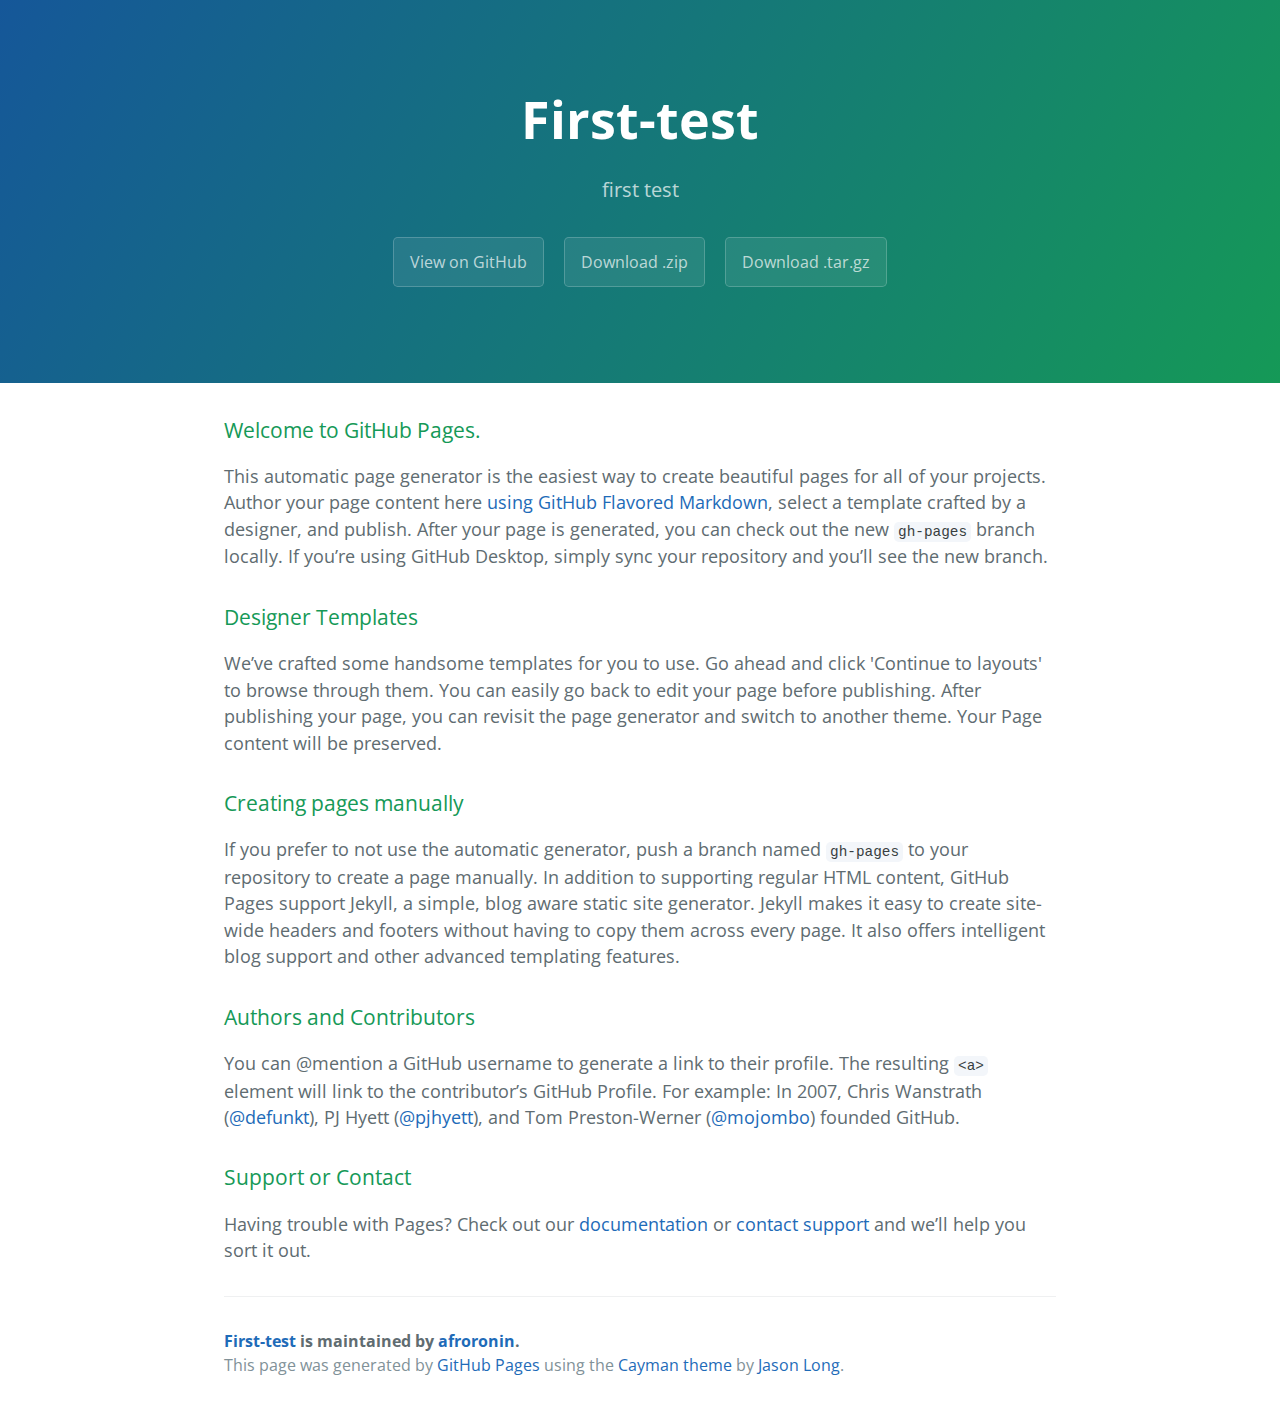
<file: index.html>
<!DOCTYPE html>
<html lang="en-us">
  <head>
    <meta charset="UTF-8">
    <title>First-test by afroronin</title>
    <meta name="viewport" content="width=device-width, initial-scale=1">
    <link rel="stylesheet" type="text/css" href="stylesheets/normalize.css" media="screen">
    <link href='https://fonts.googleapis.com/css?family=Open+Sans:400,700' rel='stylesheet' type='text/css'>
    <link rel="stylesheet" type="text/css" href="stylesheets/stylesheet.css" media="screen">
    <link rel="stylesheet" type="text/css" href="stylesheets/github-light.css" media="screen">
  </head>
  <body>
    <section class="page-header">
      <h1 class="project-name">First-test</h1>
      <h2 class="project-tagline">first test</h2>
      <a href="https://github.com/afroronin/first-test" class="btn">View on GitHub</a>
      <a href="https://github.com/afroronin/first-test/zipball/master" class="btn">Download .zip</a>
      <a href="https://github.com/afroronin/first-test/tarball/master" class="btn">Download .tar.gz</a>
    </section>

    <section class="main-content">
      <h3>
<a id="welcome-to-github-pages" class="anchor" href="#welcome-to-github-pages" aria-hidden="true"><span aria-hidden="true" class="octicon octicon-link"></span></a>Welcome to GitHub Pages.</h3>

<p>This automatic page generator is the easiest way to create beautiful pages for all of your projects. Author your page content here <a href="https://guides.github.com/features/mastering-markdown/">using GitHub Flavored Markdown</a>, select a template crafted by a designer, and publish. After your page is generated, you can check out the new <code>gh-pages</code> branch locally. If you’re using GitHub Desktop, simply sync your repository and you’ll see the new branch.</p>

<h3>
<a id="designer-templates" class="anchor" href="#designer-templates" aria-hidden="true"><span aria-hidden="true" class="octicon octicon-link"></span></a>Designer Templates</h3>

<p>We’ve crafted some handsome templates for you to use. Go ahead and click 'Continue to layouts' to browse through them. You can easily go back to edit your page before publishing. After publishing your page, you can revisit the page generator and switch to another theme. Your Page content will be preserved.</p>

<h3>
<a id="creating-pages-manually" class="anchor" href="#creating-pages-manually" aria-hidden="true"><span aria-hidden="true" class="octicon octicon-link"></span></a>Creating pages manually</h3>

<p>If you prefer to not use the automatic generator, push a branch named <code>gh-pages</code> to your repository to create a page manually. In addition to supporting regular HTML content, GitHub Pages support Jekyll, a simple, blog aware static site generator. Jekyll makes it easy to create site-wide headers and footers without having to copy them across every page. It also offers intelligent blog support and other advanced templating features.</p>

<h3>
<a id="authors-and-contributors" class="anchor" href="#authors-and-contributors" aria-hidden="true"><span aria-hidden="true" class="octicon octicon-link"></span></a>Authors and Contributors</h3>

<p>You can @mention a GitHub username to generate a link to their profile. The resulting <code>&lt;a&gt;</code> element will link to the contributor’s GitHub Profile. For example: In 2007, Chris Wanstrath (<a href="https://github.com/defunkt" class="user-mention">@defunkt</a>), PJ Hyett (<a href="https://github.com/pjhyett" class="user-mention">@pjhyett</a>), and Tom Preston-Werner (<a href="https://github.com/mojombo" class="user-mention">@mojombo</a>) founded GitHub.</p>

<h3>
<a id="support-or-contact" class="anchor" href="#support-or-contact" aria-hidden="true"><span aria-hidden="true" class="octicon octicon-link"></span></a>Support or Contact</h3>

<p>Having trouble with Pages? Check out our <a href="https://help.github.com/pages">documentation</a> or <a href="https://github.com/contact">contact support</a> and we’ll help you sort it out.</p>

      <footer class="site-footer">
        <span class="site-footer-owner"><a href="https://github.com/afroronin/first-test">First-test</a> is maintained by <a href="https://github.com/afroronin">afroronin</a>.</span>

        <span class="site-footer-credits">This page was generated by <a href="https://pages.github.com">GitHub Pages</a> using the <a href="https://github.com/jasonlong/cayman-theme">Cayman theme</a> by <a href="https://twitter.com/jasonlong">Jason Long</a>.</span>
      </footer>

    </section>

  
  </body>
</html>
</file>
<file: stylesheets/stylesheet.css>
* {
  box-sizing: border-box; }

body {
  padding: 0;
  margin: 0;
  font-family: "Open Sans", "Helvetica Neue", Helvetica, Arial, sans-serif;
  font-size: 16px;
  line-height: 1.5;
  color: #606c71; }

a {
  color: #1e6bb8;
  text-decoration: none; }
  a:hover {
    text-decoration: underline; }

.btn {
  display: inline-block;
  margin-bottom: 1rem;
  color: rgba(255, 255, 255, 0.7);
  background-color: rgba(255, 255, 255, 0.08);
  border-color: rgba(255, 255, 255, 0.2);
  border-style: solid;
  border-width: 1px;
  border-radius: 0.3rem;
  transition: color 0.2s, background-color 0.2s, border-color 0.2s; }
  .btn + .btn {
    margin-left: 1rem; }

.btn:hover {
  color: rgba(255, 255, 255, 0.8);
  text-decoration: none;
  background-color: rgba(255, 255, 255, 0.2);
  border-color: rgba(255, 255, 255, 0.3); }

@media screen and (min-width: 64em) {
  .btn {
    padding: 0.75rem 1rem; } }

@media screen and (min-width: 42em) and (max-width: 64em) {
  .btn {
    padding: 0.6rem 0.9rem;
    font-size: 0.9rem; } }

@media screen and (max-width: 42em) {
  .btn {
    display: block;
    width: 100%;
    padding: 0.75rem;
    font-size: 0.9rem; }
    .btn + .btn {
      margin-top: 1rem;
      margin-left: 0; } }

.page-header {
  color: #fff;
  text-align: center;
  background-color: #159957;
  background-image: linear-gradient(120deg, #155799, #159957); }

@media screen and (min-width: 64em) {
  .page-header {
    padding: 5rem 6rem; } }

@media screen and (min-width: 42em) and (max-width: 64em) {
  .page-header {
    padding: 3rem 4rem; } }

@media screen and (max-width: 42em) {
  .page-header {
    padding: 2rem 1rem; } }

.project-name {
  margin-top: 0;
  margin-bottom: 0.1rem; }

@media screen and (min-width: 64em) {
  .project-name {
    font-size: 3.25rem; } }

@media screen and (min-width: 42em) and (max-width: 64em) {
  .project-name {
    font-size: 2.25rem; } }

@media screen and (max-width: 42em) {
  .project-name {
    font-size: 1.75rem; } }

.project-tagline {
  margin-bottom: 2rem;
  font-weight: normal;
  opacity: 0.7; }

@media screen and (min-width: 64em) {
  .project-tagline {
    font-size: 1.25rem; } }

@media screen and (min-width: 42em) and (max-width: 64em) {
  .project-tagline {
    font-size: 1.15rem; } }

@media screen and (max-width: 42em) {
  .project-tagline {
    font-size: 1rem; } }

.main-content :first-child {
  margin-top: 0; }
.main-content img {
  max-width: 100%; }
.main-content h1, .main-content h2, .main-content h3, .main-content h4, .main-content h5, .main-content h6 {
  margin-top: 2rem;
  margin-bottom: 1rem;
  font-weight: normal;
  color: #159957; }
.main-content p {
  margin-bottom: 1em; }
.main-content code {
  padding: 2px 4px;
  font-family: Consolas, "Liberation Mono", Menlo, Courier, monospace;
  font-size: 0.9rem;
  color: #383e41;
  background-color: #f3f6fa;
  border-radius: 0.3rem; }
.main-content pre {
  padding: 0.8rem;
  margin-top: 0;
  margin-bottom: 1rem;
  font: 1rem Consolas, "Liberation Mono", Menlo, Courier, monospace;
  color: #567482;
  word-wrap: normal;
  background-color: #f3f6fa;
  border: solid 1px #dce6f0;
  border-radius: 0.3rem; }
  .main-content pre > code {
    padding: 0;
    margin: 0;
    font-size: 0.9rem;
    color: #567482;
    word-break: normal;
    white-space: pre;
    background: transparent;
    border: 0; }
.main-content .highlight {
  margin-bottom: 1rem; }
  .main-content .highlight pre {
    margin-bottom: 0;
    word-break: normal; }
.main-content .highlight pre, .main-content pre {
  padding: 0.8rem;
  overflow: auto;
  font-size: 0.9rem;
  line-height: 1.45;
  border-radius: 0.3rem; }
.main-content pre code, .main-content pre tt {
  display: inline;
  max-width: initial;
  padding: 0;
  margin: 0;
  overflow: initial;
  line-height: inherit;
  word-wrap: normal;
  background-color: transparent;
  border: 0; }
  .main-content pre code:before, .main-content pre code:after, .main-content pre tt:before, .main-content pre tt:after {
    content: normal; }
.main-content ul, .main-content ol {
  margin-top: 0; }
.main-content blockquote {
  padding: 0 1rem;
  margin-left: 0;
  color: #819198;
  border-left: 0.3rem solid #dce6f0; }
  .main-content blockquote > :first-child {
    margin-top: 0; }
  .main-content blockquote > :last-child {
    margin-bottom: 0; }
.main-content table {
  display: block;
  width: 100%;
  overflow: auto;
  word-break: normal;
  word-break: keep-all; }
  .main-content table th {
    font-weight: bold; }
  .main-content table th, .main-content table td {
    padding: 0.5rem 1rem;
    border: 1px solid #e9ebec; }
.main-content dl {
  padding: 0; }
  .main-content dl dt {
    padding: 0;
    margin-top: 1rem;
    font-size: 1rem;
    font-weight: bold; }
  .main-content dl dd {
    padding: 0;
    margin-bottom: 1rem; }
.main-content hr {
  height: 2px;
  padding: 0;
  margin: 1rem 0;
  background-color: #eff0f1;
  border: 0; }

@media screen and (min-width: 64em) {
  .main-content {
    max-width: 64rem;
    padding: 2rem 6rem;
    margin: 0 auto;
    font-size: 1.1rem; } }

@media screen and (min-width: 42em) and (max-width: 64em) {
  .main-content {
    padding: 2rem 4rem;
    font-size: 1.1rem; } }

@media screen and (max-width: 42em) {
  .main-content {
    padding: 2rem 1rem;
    font-size: 1rem; } }

.site-footer {
  padding-top: 2rem;
  margin-top: 2rem;
  border-top: solid 1px #eff0f1; }

.site-footer-owner {
  display: block;
  font-weight: bold; }

.site-footer-credits {
  color: #819198; }

@media screen and (min-width: 64em) {
  .site-footer {
    font-size: 1rem; } }

@media screen and (min-width: 42em) and (max-width: 64em) {
  .site-footer {
    font-size: 1rem; } }

@media screen and (max-width: 42em) {
  .site-footer {
    font-size: 0.9rem; } }
</file>
<file: stylesheets/github-light.css>
/*
The MIT License (MIT)

Copyright (c) 2016 GitHub, Inc.

Permission is hereby granted, free of charge, to any person obtaining a copy
of this software and associated documentation files (the "Software"), to deal
in the Software without restriction, including without limitation the rights
to use, copy, modify, merge, publish, distribute, sublicense, and/or sell
copies of the Software, and to permit persons to whom the Software is
furnished to do so, subject to the following conditions:

The above copyright notice and this permission notice shall be included in all
copies or substantial portions of the Software.

THE SOFTWARE IS PROVIDED "AS IS", WITHOUT WARRANTY OF ANY KIND, EXPRESS OR
IMPLIED, INCLUDING BUT NOT LIMITED TO THE WARRANTIES OF MERCHANTABILITY,
FITNESS FOR A PARTICULAR PURPOSE AND NONINFRINGEMENT. IN NO EVENT SHALL THE
AUTHORS OR COPYRIGHT HOLDERS BE LIABLE FOR ANY CLAIM, DAMAGES OR OTHER
LIABILITY, WHETHER IN AN ACTION OF CONTRACT, TORT OR OTHERWISE, ARISING FROM,
OUT OF OR IN CONNECTION WITH THE SOFTWARE OR THE USE OR OTHER DEALINGS IN THE
SOFTWARE.

*/

.pl-c /* comment */ {
  color: #969896;
}

.pl-c1 /* constant, variable.other.constant, support, meta.property-name, support.constant, support.variable, meta.module-reference, markup.raw, meta.diff.header */,
.pl-s .pl-v /* string variable */ {
  color: #0086b3;
}

.pl-e /* entity */,
.pl-en /* entity.name */ {
  color: #795da3;
}

.pl-smi /* variable.parameter.function, storage.modifier.package, storage.modifier.import, storage.type.java, variable.other */,
.pl-s .pl-s1 /* string source */ {
  color: #333;
}

.pl-ent /* entity.name.tag */ {
  color: #63a35c;
}

.pl-k /* keyword, storage, storage.type */ {
  color: #a71d5d;
}

.pl-s /* string */,
.pl-pds /* punctuation.definition.string, string.regexp.character-class */,
.pl-s .pl-pse .pl-s1 /* string punctuation.section.embedded source */,
.pl-sr /* string.regexp */,
.pl-sr .pl-cce /* string.regexp constant.character.escape */,
.pl-sr .pl-sre /* string.regexp source.ruby.embedded */,
.pl-sr .pl-sra /* string.regexp string.regexp.arbitrary-repitition */ {
  color: #183691;
}

.pl-v /* variable */ {
  color: #ed6a43;
}

.pl-id /* invalid.deprecated */ {
  color: #b52a1d;
}

.pl-ii /* invalid.illegal */ {
  color: #f8f8f8;
  background-color: #b52a1d;
}

.pl-sr .pl-cce /* string.regexp constant.character.escape */ {
  font-weight: bold;
  color: #63a35c;
}

.pl-ml /* markup.list */ {
  color: #693a17;
}

.pl-mh /* markup.heading */,
.pl-mh .pl-en /* markup.heading entity.name */,
.pl-ms /* meta.separator */ {
  font-weight: bold;
  color: #1d3e81;
}

.pl-mq /* markup.quote */ {
  color: #008080;
}

.pl-mi /* markup.italic */ {
  font-style: italic;
  color: #333;
}

.pl-mb /* markup.bold */ {
  font-weight: bold;
  color: #333;
}

.pl-md /* markup.deleted, meta.diff.header.from-file */ {
  color: #bd2c00;
  background-color: #ffecec;
}

.pl-mi1 /* markup.inserted, meta.diff.header.to-file */ {
  color: #55a532;
  background-color: #eaffea;
}

.pl-mdr /* meta.diff.range */ {
  font-weight: bold;
  color: #795da3;
}

.pl-mo /* meta.output */ {
  color: #1d3e81;
}
</file>
